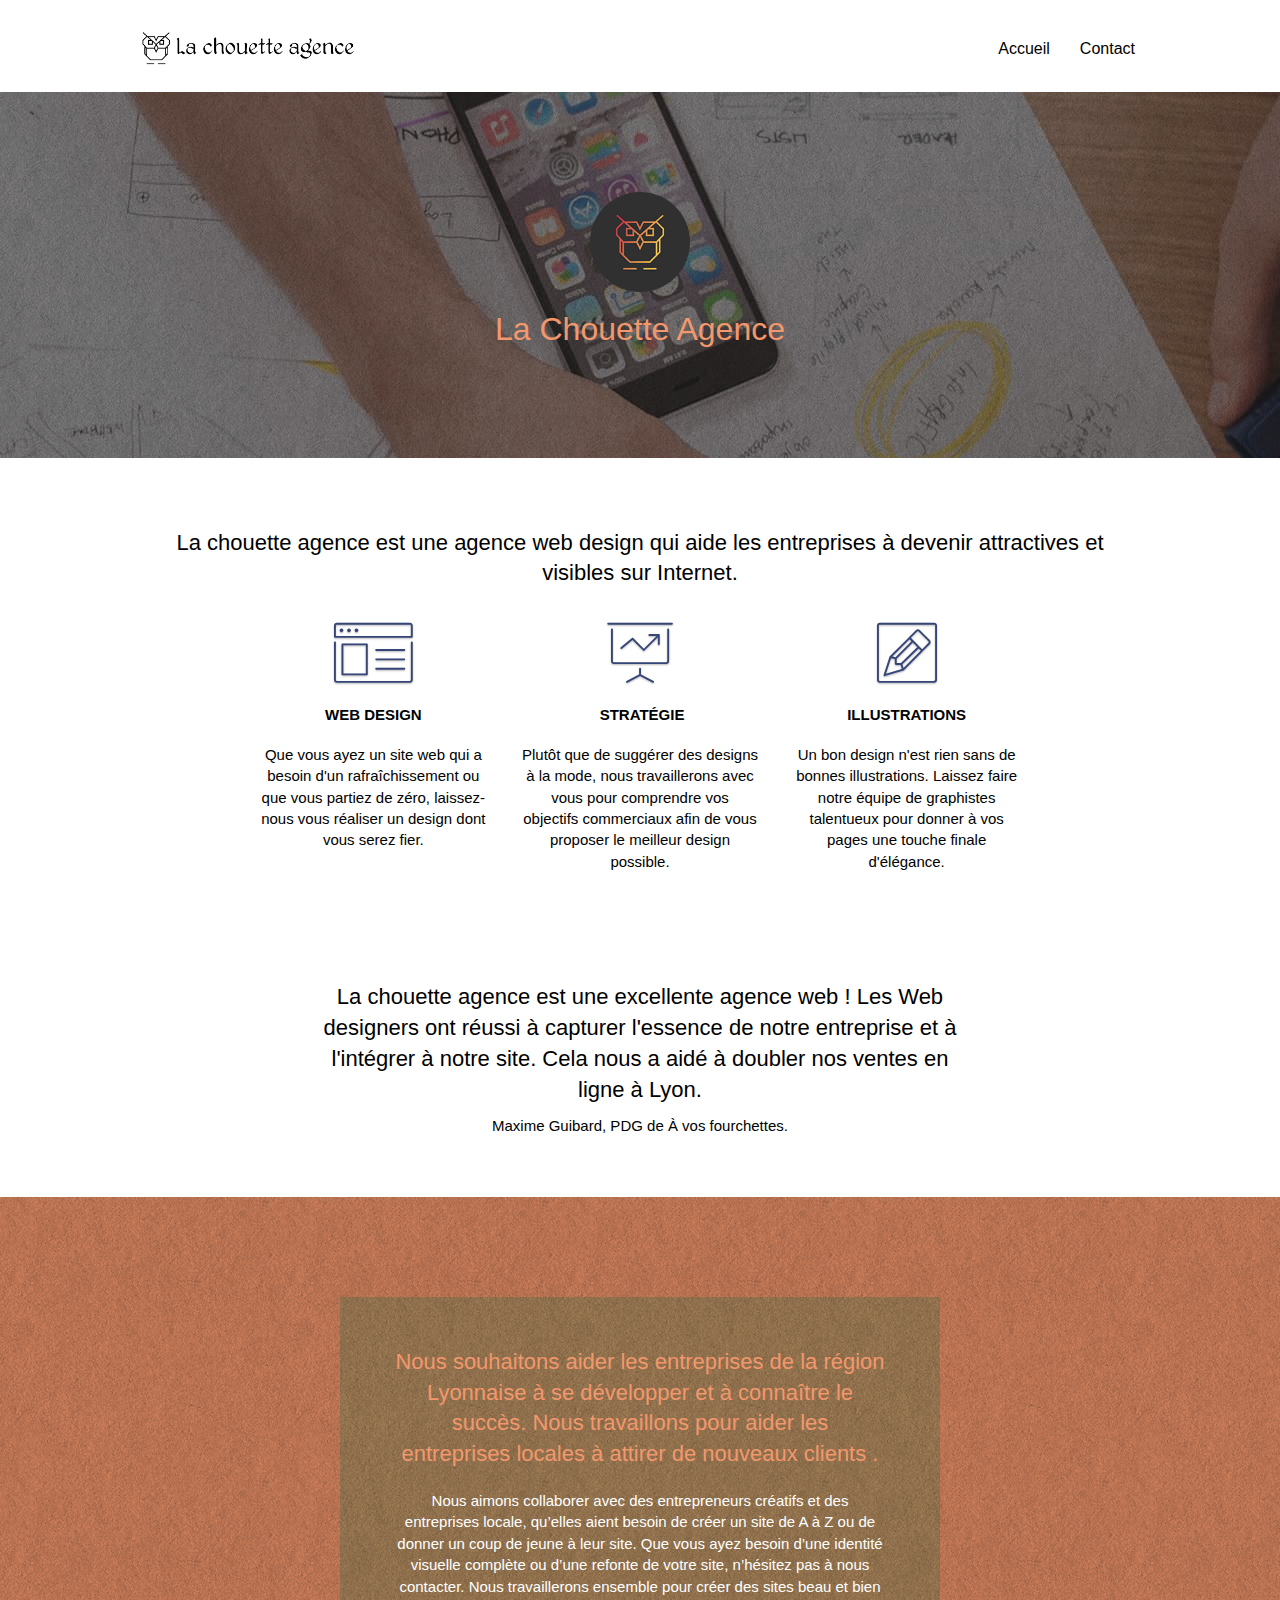
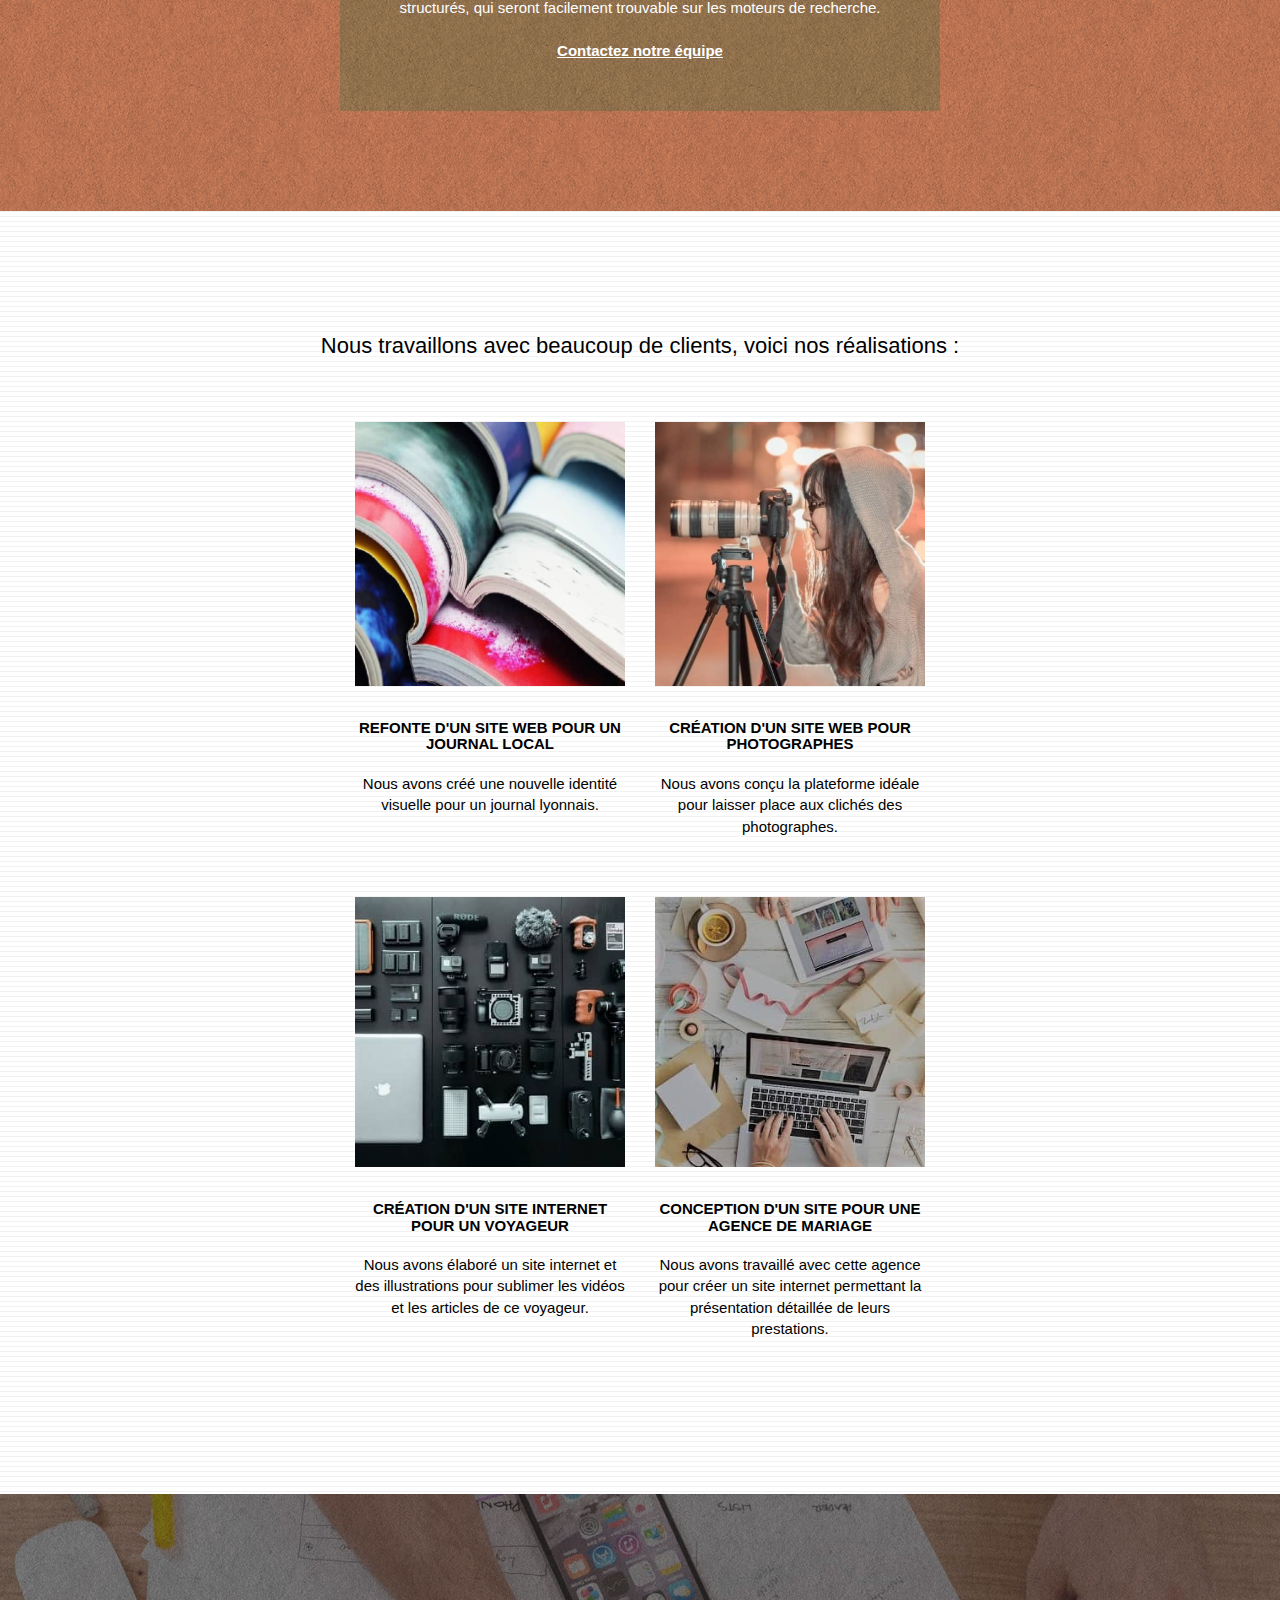
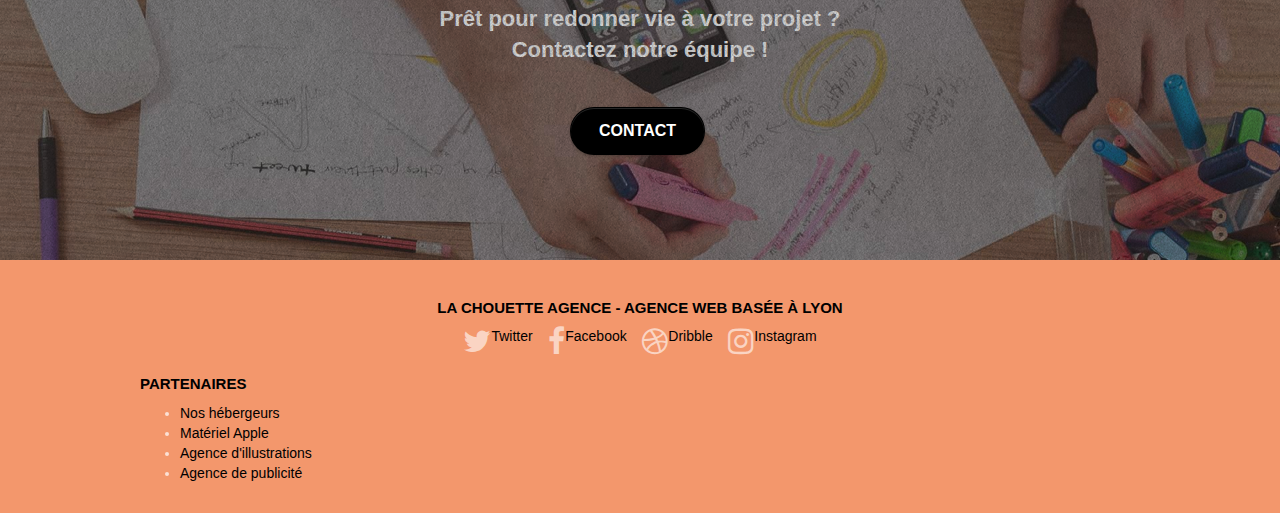
<file: index.html>
<!doctype html>
<html lang="fr">
<head>
  <meta charset="utf-8">
  <meta name="keywords" content="site web, site internet,agence web design,entreprise Lyon, stratégie design, web design, illustrations web">
  <meta name="description" content="La chouette agence est une agence de web design situé à Lyon qui aide les entreprises à devenir attractives et visibles sur Internet">
  <meta name="viewport" content="width=device-width, initial-scale=1.0, viewport-fit=cover">
  <link rel="shortcut icon" type="image/png" href="favicon.jpg">
  
	<link rel="stylesheet" type="text/css" href="./css/bootstrap.min.css">
	<link rel="stylesheet" type="text/css" href="style.min.css">
	<link rel="stylesheet" type="text/css" href="./css/font-awesome.min.css">
	<link rel="stylesheet" type="text/css" href="./css/et-line.min.css">
	
  
	<script src="./js/jquery-2.1.0.min.js" defer></script>
	<script src="./js/bootstrap.min.js" defer></script>
	<script src="./js/blocs.min.js" defer></script>
	<script src="./js/jquery.touchSwipe.min.js" defer></script>
	<script src="./js/gmaps.min.js" defer></script>

  <title>La Chouette Agence - Agence web design à Lyon</title>

  
<!-- Analytics -->
 
<!-- Analytics END -->
  
</head>
<body>
<!-- Principal conteneur -->
<div class="page-container">
  
<!-- bloc-0 -->
<header class="bloc bgc-white l-bloc " id="bloc-0">
	<div class="container bloc-sm">

		<nav class="navbar row">
			<div class="navbar-header">
				<a class="navbar-brand" href="index.html"><img src="img/la-chouette-agence.png" alt="paris web design logo agence web meilleure agence" height="40" /></a>
				<button role="button" aria-label="bouton contact" id="nav-toggle" type="button" class="ui-navbar-toggle navbar-toggle" data-toggle="collapse" data-target=".navbar-1">
					<span class="sr-only">Toggle navigation</span><span class="icon-bar"></span><span class="icon-bar"></span><span class="icon-bar"></span>
				</button>
			</div>
			<div class="collapse navbar-collapse navbar-1 special-dropdown-nav">
				<ul class="site-navigation nav navbar-nav">
					<li>
						<a href="index.html">Accueil</a>
					</li>
					<li>
						<a href="contact.html">Contact</a>
					</li>
				</ul>
			</div>
		</nav>
	</div>
</header>
<!-- bloc-0 END -->
<main>
	<!-- bloc-1-presentation -->
	<section class="bloc bgc-dark-slate-blue bg-banniere d-bloc bg-t-edge bloc-bg-texture texture-paper b-parallax" id="bloc-1-hero">
		<div class="container bloc-lg">
			<div class="row tight-width-whitespace">
				<div class="col-sm-12">
					<img src="img/logo.png" class="center-block image-resize-mode" width="100" alt="La chouette agence, agence web paris, création logo paris" />
					<h1 class="text-center hero-bloc-text tc-white ">
						La Chouette Agence
					</h1>
				</div>
			</div>
		</div>
	</section>
	<!-- bloc-1-presentation END -->

	<!-- bloc-2-services -->
	<section class="bloc bgc-white l-bloc" id="bloc-2-services">
		<div class="container bloc-md">
			<div class="row">
				<div class="col-sm-12 text-center">
					<h2>La chouette agence est une agence web design qui aide les entreprises à devenir
						attractives et visibles sur Internet.</h2>
				</div>
			</div>
			<div class="row voffset-lg med-width-whitespace">
				<article class="col-sm-4">
					<div class="text-center">
						<span class="et-icon-browser sm-shadow icon-dark-slate-blue icons icon-lg"></span>
					</div>
					<h3 class="mg-md text-center">
						Web design
					</h3>
					<p class="text-center ">
						Que vous ayez un site web qui a besoin d'un rafraîchissement ou que vous partiez de zéro, laissez-nous vous réaliser un design dont vous serez fier.
					</p>
				</article>
				<article class="col-sm-4">
					<div class="text-center">
						<span class="et-icon-presentation sm-shadow icon-dark-slate-blue icons icon-lg"></span>
					</div>
					<h3 class="mg-md text-center">
						&nbsp;Stratégie
					</h3>
					<p class="text-center ">
						Plutôt que de suggérer des designs à la mode, nous travaillerons avec vous pour comprendre vos objectifs commerciaux afin de vous proposer le meilleur design possible.<br>
					</p>
				</article>
				<article class="col-sm-4">
					<div class="text-center">
						<span class="et-icon-edit sm-shadow icon-dark-slate-blue icons icon-lg"></span>
					</div>
					<h3 class="mg-md text-center">
						Illustrations
					</h3>
					<p class="text-center ">
						Un bon design n'est rien sans de bonnes illustrations. Laissez faire notre équipe de graphistes talentueux pour donner à vos pages une touche finale d'élégance.
					</p>
				</article>
			</div>
			<article class="row voffset-lg voffset">
				<div class="col-xs-12 col-md-8 col-md-offset-2 text-center">
					<h2>La chouette agence est une excellente agence web ! Les Web designers
						ont réussi à capturer l'essence de notre entreprise et à l'intégrer à notre site.
						Cela nous a aidé à doubler nos ventes en ligne à Lyon. </h2>
					<p>Maxime Guibard, PDG de À vos fourchettes.</p>
				</div>
			</article>
		</div>
	</section>
	<!-- bloc-2-services END -->

	<!-- bloc-3-what-i-do -->
	<section class="bloc tc-white bgc-atomic-tangerine bg-presentation d-bloc bloc-bg-texture texture-paper b-parallax" id="bloc-3-what-i-do">
		<div class="container bloc-lg">
			<div class="row tight-width-whitespace black-background">
				<div class="col-sm-12">
					<h2 class="mg-md text-center tc-white">
						Nous souhaitons aider les entreprises de la région Lyonnaise à se développer et à connaître le succès. Nous travaillons pour aider les entreprises locales à attirer de nouveaux clients .<br>
					</h2>
					<p class="text-center white">
						Nous aimons collaborer avec des entrepreneurs créatifs et des entreprises locale, qu’elles aient besoin de créer un site de A à Z ou de donner un coup de jeune à leur site. Que vous ayez besoin d’une identité visuelle complète ou d’une refonte de votre site, n’hésitez pas à nous contacter. Nous travaillerons ensemble pour créer des sites beau et bien structurés, qui seront facilement trouvable sur les moteurs de recherche. 
						<br><br><a class="ltc-white bold-link" href="#bloc-8">Contactez notre équipe</a><br>
					</p>
				</div>
			</div>
		</div>
	</section>
	<!-- bloc-3-what-i-do END -->

	<!-- bloc-4-portfolio -->
	<div class="bloc bgc-white bg-lines-h2-bg bg-repeat l-bloc" id="bloc-4-portfolio">
		<div class="container bloc-lg">
			<div class="row">
				<div class="col-sm-12 text-center">
					<h2>Nous travaillons avec beaucoup de clients, voici nos réalisations :</h2>
				</div>
			</div>
			<div class="row tight-width-whitespace portfolio-row">
				<div class="col-sm-6">
					<a href="#" data-lightbox="img/1.jpg" data-gallery-id="gallery-1" data-caption="Refonte d'un site web pour un journal local" data-frame="snapshot-lb"><img src="img/1.jpg" alt="paris web design logo agence web meilleure agence et refonte site web journal" class="img-responsive portfolio-thumb" /></a>
					<h3 class="mg-md text-center">
						Refonte d'un site web pour un journal local
					</h3>
					<p class="text-center">
						Nous avons créé une nouvelle identité visuelle pour un journal lyonnais.
					</p>
				</div>
				<div class="col-sm-6">
					<a href="#" data-lightbox="img/2.jpg" data-gallery-id="gallery-1" data-caption="Création d'un site web pour photographes" data-frame="snapshot-lb"><img src="img/2.jpg" class="img-responsive portfolio-thumb" alt="paris web design logo agence web meilleure agence, Création d'un site web pour photographes" /></a>
					<h3 class="mg-md text-center">
						Création d'un site web pour photographes
					</h3>
					<p class="text-center">
						Nous avons conçu la plateforme idéale pour laisser place aux clichés des photographes.
					</p>
				</div>
			</div>
			<div class="row tight-width-whitespace portfolio-row">
				<div class="col-sm-6">
					<a href="#" data-lightbox="img/3.jpg" data-gallery-id="gallery-1" data-caption="Création d'un site internet pour un voyageur" data-frame="snapshot-lb"><img src="img/3.jpg" class="img-responsive portfolio-thumb" alt="paris web design logo agence web meilleure agence, Création d'un site web pour voyageur"/></a>
					<h3 class="mg-md text-center">
						Création d'un site internet pour un voyageur
					</h3>
					<p class="text-center">
						Nous avons élaboré un site internet et des illustrations pour sublimer les vidéos et les articles de ce voyageur.
					</p>
				</div>
				<div class="col-sm-6">
					<a href="#" data-lightbox="img/4.jpg" data-gallery-id="gallery-1" data-caption="Conception d'un site pour une agence de mariage" data-frame="snapshot-lb"><img src="img/4.jpg" class="img-responsive portfolio-thumb" alt="paris web design logo agence web meilleure agence, Création d'un site web pour agence de mariage" /></a>
					<h3 class="mg-md text-center">
						Conception d'un site pour une agence de mariage
					</h3>
					<p class="text-center">
						Nous avons travaillé avec cette agence pour créer un site internet permettant la présentation détaillée de leurs prestations.
					</p>
				</div>
			</div>
		</div>
	</div>
	<!-- bloc-4-portfolio END -->

	<!-- bloc-5-cta -->
	<div class="bloc bgc-dark-slate-blue bg-banniere d-bloc bloc-bg-texture texture-paper" id="bloc-5-cta">
		<div class="container bloc-lg">
			<div class="row">
				<h2 class="mg-md text-center tc-white footerban">
					Prêt pour redonner vie à votre projet ?<br>Contactez notre équipe !
				</h2>
				<div class="col-sm-12 text-center">
					<a href="contact.html" class="btn btn-atomic-tangerine btn-clean btn-rd btn-lg cta-hero">Contact</a>
				</div>
			</div>
		</div>
	</div>
	<!-- bloc-5-cta END -->
</main>
<!-- Footer - bloc-8 -->
<footer class="bloc bgc-atomic-tangerine d-bloc" id="bloc-8">
	<div class="container bloc-sm">
		<div class="row">
			<div class="col-sm-12">
				<h3 class="text-center black">
					La chouette agence - Agence web basée à Lyon<br>
				</h3>
				<div class="row row-no-gutters social black">
						<div class="text-center">
							<a class="social" href="index.html"><span class="fa fa-twitter icon-md"></span>Twitter</a>
						</div>
						<div class="text-center">
							<a class="social" href="index.html"><span class="fa fa-facebook icon-md"></span>Facebook</a>
						</div>
						<div class="text-center">
							<a class="social" href="index.html"><span class="fa fa-dribbble icon-md"></span>Dribble</a>
						</div>
						<div class="text-center">
							<a class="social" href="index.html"><span class="fa fa-instagram icon-md"></span>Instagram</a>
						</div>
				</div>
				<div class="row">
					<div class="col-sm-4">
						<h3>Partenaires</h3>
							<ul class="liens">
								<li><a href="#">Nos hébergeurs</a></li>
								<li><a href="#">Matériel Apple</a></li>
								<li><a href="#">Agence d'illustrations</a></li>
								<li><a href="#">Agence de publicité</a></li>
							</ul>		
					</div>
				</div>
			</div>
		</div>
	</div>
</footer>
<!-- Footer - bloc-8 END -->

</div>
<!-- Principal conteneur END -->
  

</body>
</html>
</file>
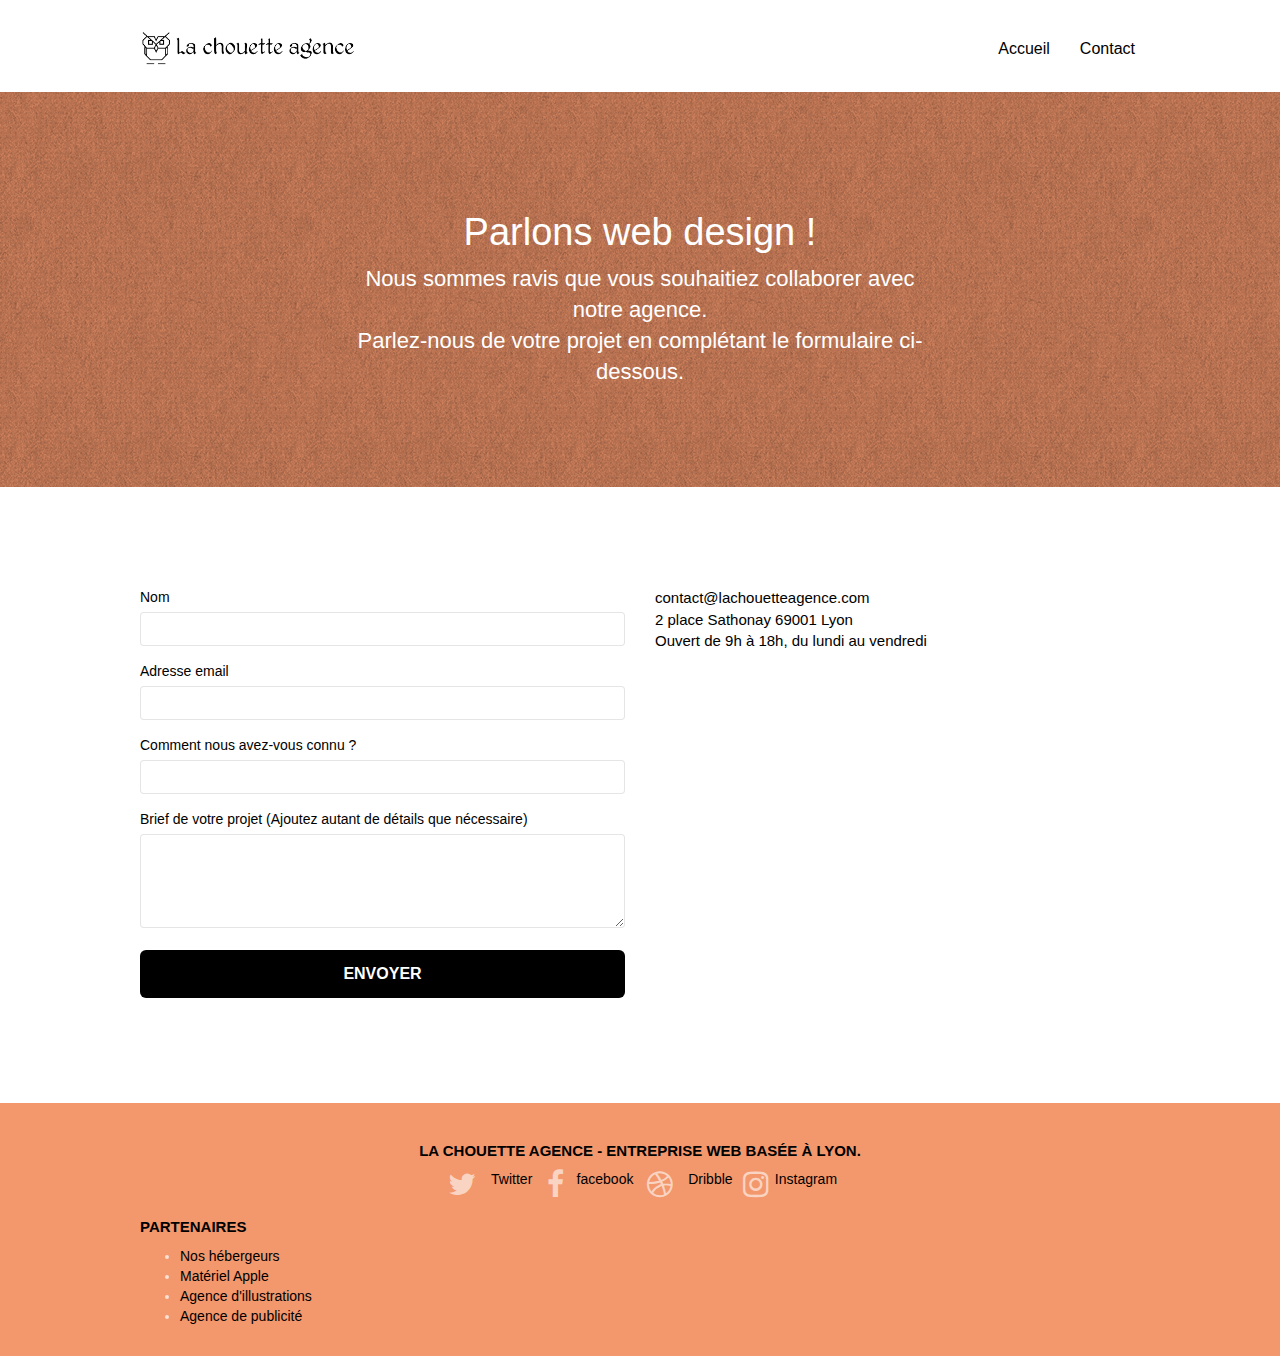
<file: contact.html>
<!doctype html>
<html lang="fr">
	<head>
		<meta charset="utf-8">
		<meta name="keywords" content="contact, contact agence, web design lyon, agence design contact, mail web design">
		<meta name="description" content="Pour plus d'informations, voici les informations de contact de la Chouette Agence">
		<meta name="viewport" content="width=device-width, initial-scale=1.0, viewport-fit=cover">
		<link rel="shortcut icon" type="image/png" href="favicon.jpg">
		
		<link rel="stylesheet" type="text/css" href="./css/bootstrap.min.css">
		<link rel="stylesheet" type="text/css" href="style.min.css">
		<link rel="stylesheet" type="text/css" href="./css/font-awesome.min.css">
		<link rel="stylesheet" type="text/css" href="./css/et-line.min.css">
		
		
		<script src="./js/jquery-2.1.0.min.js" defer></script>
		<script src="./js/bootstrap.min.js" defer></script>
		<script src="./js/blocs.min.js" defer></script>
		<script src="./js/jqBootstrapValidation.min.js" defer></script>
		<script src="./js/formHandler.min.js" defer></script>

		<title>La Chouette Agence - Contact</title>

		
	<!-- Analytics -->
	
	<!-- Analytics END -->
		
	</head>
	<body>
	<!-- Principal conteneur -->
		<div class="page-container">
			
			<!-- bloc-0 -->
			<header class="bloc bgc-white l-bloc " id="bloc-0">
				<div class="container bloc-sm">
					<nav class="navbar row">
						<div class="navbar-header">
							<a class="navbar-brand" href="index.html"><img src="img/la-chouette-agence.png" alt="atlanta web design logo" height="40" /></a>
							<button id="nav-toggle" type="button" class="ui-navbar-toggle navbar-toggle" data-toggle="collapse" data-target=".navbar-1">
								<span class="sr-only">Toggle navigation</span><span class="icon-bar"></span><span class="icon-bar"></span><span class="icon-bar"></span>
							</button>
						</div>
						<div class="collapse navbar-collapse navbar-1 special-dropdown-nav">
							<ul class="site-navigation nav navbar-nav">
								<li>
									<a href="index.html">Accueil</a>
								</li>
								<li>
									<a href="contact.html">Contact</a>
								</li>
							</ul>
						</div>
					</nav>
				</div>
			</header>
			<!-- bloc-0 END -->
			<main>
				<!-- bloc-6 -->
				<div class="bloc bg-dots-bg bg-repeat bgc-atomic-tangerine d-bloc bloc-bg-texture texture-paper" id="bloc-6">
					<div class="container bloc-lg">
						<div class="row">
							<div class="col-sm-12">
								<h1 class="text-center hero-bloc-text white">
									Parlons web design !
								</h1>
								<h2 class="text-center mg-lg white tight-width-whitespace subtitle">
									Nous sommes ravis que vous souhaitiez collaborer avec notre agence.<br>
									Parlez-nous de votre projet en complétant le formulaire ci-dessous.
								</h2>
							</div>
						</div>
					</div>
				</div>
				<!-- bloc-6 END -->

				<!-- bloc-7 -->
				<div class="bloc bgc-white l-bloc" id="bloc-7">
					<div class="container bloc-lg">
						<div class="row">
							<div class="col-sm-6">
								<form id="form_1" novalidate success-msg="Votre message à été envoyé" fail-msg="Navrés il semble que notre serveur ait cessé de fonctionné, nous sommes désolés de l'inconvenance causée.">
									<div class="form-group">
										<label for="name" aria-label="Nom">
											Nom
										</label>
										<input id="name" class="form-control" required />
									</div>
									<div class="form-group">
										<label for="email" aria-label="Adresse email">
											Adresse email
										</label>
										<input id="email" class="form-control" type="email" required />
									</div>
									<div class="form-group">
										<label for="input_504" aria-label="Comment nous avez-vous connu">
											Comment nous avez-vous connu ?
										</label>
										<input class="form-control" required id="input_504" />
									</div>
									<div class="form-group">
										<label for="message" aria-label="Brief">
											Brief de votre projet (Ajoutez autant de détails que nécessaire)<br>
										</label><textarea id="message" class="form-control" rows="4" cols="50" required></textarea>
									</div> 
									<button class="bloc-button btn btn-lg btn-block cta-hero btn-atomic-tangerine" type="submit">
										Envoyer
									</button>
								</form>
							</div>
							<div class="col-sm-6" aria-label="email de contact">
								<p>
									contact@lachouetteagence.com<br>2 place Sathonay 69001 Lyon<br>Ouvert de 9h à 18h, du lundi au vendredi<br>
								</p>
							</div>
						</div>
					</div>
				</div>
				<!-- bloc-7 END -->

				<!-- ScrollToTop Button -->
				<a role="button" class="bloc-button btn btn-d scrollToTop" onclick="scrollToTarget('1')" aria-label="Cliquez pour remonter"><span class="fa fa-chevron-up"></span></a>
				<!-- ScrollToTop Button END-->

			</main>

			<!-- Footer - bloc-8 -->
			<footer role="contentinfo" class="bloc bgc-atomic-tangerine d-bloc" id="bloc-8">
				<div class="container bloc-sm">
					<div class="row">
						<div class="col-sm-12">
							<h3 class="text-center black">
								La chouette agence - Entreprise web basée à Lyon.<br>
							</h3>
							<div class="row row-no-gutters social">
								<div class="col-sm-3">
									<div class="text-center">
										<a class="social" href="contact.html"><span aria-hidden="true"
												class="fa fa-twitter icon-md"></span>Twitter</a>
									</div>
								</div>
								<div class="col-sm-3">
									<div class="text-center">
										<a class="social" href="contact.html"><span
												aria-hidden="true" class="fa fa-facebook icon-md"></span>facebook</a>
									</div>
								</div>
								<div class="col-sm-3">
									<div class="text-center">
										<a class="social" href="contact.html"><span aria-hidden="true"
												class="fa fa-dribbble icon-md"></span>Dribble</a>
									</div>
								</div>
								<div class="col-sm-3">
									<div class="text-center">
										<a class="social" href="contact.html"><span
												aria-hidden="true" class="fa fa-instagram icon-md"></span>Instagram</a>
									</div>
								</div>
							</div>
							<div class="row">
								<div class="col-sm-4">
									<h3>Partenaires</h3>
										<ul class="liens">
											<li><a href="#">Nos hébergeurs</a></li>
											<li><a href="#">Matériel Apple</a></li>
											<li><a href="#">Agence d'illustrations</a></li>
											<li><a href="#">Agence de publicité</a></li>
										</ul>		
								</div>
							</div>
						</div>
					</div>
				</div>
			</footer>
			<!-- Footer - bloc-8 END -->
		</div>
		<!-- Principal conteneur END -->	
	</body>
</html>
</file>
<file: style.min.css>
body{margin:0;padding:0;background:#FFF;overflow-x:hidden;-webkit-font-smoothing:antialiased;-moz-osx-font-smoothing:grayscale}a,button{transition:all .3s ease-in-out;outline:none!important}a:hover{text-decoration:none;cursor:pointer}#page-loading-blocs-notifaction{position:fixed;top:0;bottom:0;width:100%;z-index:100000;background:#FFF url(img/pageload-spinner.gif) no-repeat center center}.bloc{width:100%;clear:both;background:50% 50% no-repeat;padding:0 50px;-webkit-background-size:cover;-moz-background-size:cover;-o-background-size:cover;background-size:cover;position:relative}.bloc .container{padding-left:0;padding-right:0}.bloc-lg{padding:100px 50px}.bloc-md{padding:50px}.bloc-sm{padding:20px 50px}.bg-center,.bg-l-edge,.bg-r-edge,.bg-t-edge,.bg-b-edge,.bg-tl-edge,.bg-bl-edge,.bg-tr-edge,.bg-br-edge,.bg-repeat{-webkit-background-size:auto!important;-moz-background-size:auto!important;-o-background-size:auto!important;background-size:auto!important}.bg-repeat{background:repeat}.bg-t-edge{background:top no-repeat}.bloc-bg-texture::before{content:"";background-size:2px 2px;position:absolute;top:0;bottom:0;left:0;right:0}.texture-paper::before{background:url(img/texture-paper.png);background-size:280px 280px}.b-parallax{background-attachment:fixed}.d-bloc{color:rgba(255,255,255,.7)}.d-bloc button:hover{color:rgba(255,255,255,.9)}.d-bloc .icon-round,.d-bloc .icon-square,.d-bloc .icon-rounded,.d-bloc .icon-semi-rounded-a,.d-bloc .icon-semi-rounded-b{border-color:rgba(255,255,255,.9)}.d-bloc .divider-h span{border-color:rgba(255,255,255,.2)}.d-bloc .a-btn,.d-bloc .navbar a,.d-bloc .navbar-brand,.d-bloc a .icon-sm,.d-bloc a .icon-md,.d-bloc a .icon-lg,.d-bloc a .icon-xl,.d-bloc h1 a,.d-bloc h2 a,.d-bloc h3 a,.d-bloc h4 a,.d-bloc h5 a,.d-bloc h6 a,.d-bloc p a{color:rgba(255,255,255,.6)}.d-bloc .a-btn:hover,.d-bloc .navbar a:hover,.d-bloc .navbar-brand:hover,.d-bloc a:hover .icon-sm,.d-bloc a:hover .icon-md,.d-bloc a:hover .icon-lg,.d-bloc a:hover .icon-xl,.d-bloc h1 a:hover,.d-bloc h2 a:hover,.d-bloc h3 a:hover,.d-bloc h4 a:hover,.d-bloc h5 a:hover,.d-bloc h6 a:hover,.d-bloc p a:hover{color:rgba(255,255,255,1)}.d-bloc .navbar-toggle .icon-bar{background:rgba(255,255,255,1)}.d-bloc .btn-wire,.d-bloc .btn-wire:hover{color:rgba(255,255,255,1);border-color:rgba(255,255,255,1)}.d-bloc .panel{color:rgba(0,0,0,.5)}.d-bloc .panel button:hover{color:rgba(0,0,0,.7)}.d-bloc .panel icon{border-color:rgba(0,0,0,.7)}.d-bloc .panel .divider-h span{border-color:rgba(0,0,0,.1)}.d-bloc .panel .a-btn{color:rgba(0,0,0,.6)}.d-bloc .panel .a-btn:hover{color:rgba(0,0,0,1)}.d-bloc .panel .btn-wire,.d-bloc .panel .btn-wire:hover{color:rgba(0,0,0,.7);border-color:rgba(0,0,0,.3)}.d-bloc .panel,.l-bloc{color:rgba(0,0,0,.5)}.d-bloc .panel button:hover,.l-bloc button:hover{color:rgba(0,0,0,.7)}.l-bloc .icon-round,.l-bloc .icon-square,.l-bloc .icon-rounded,.l-bloc .icon-semi-rounded-a,.l-bloc .icon-semi-rounded-b{border-color:rgba(0,0,0,.7)}.d-bloc .panel .divider-h span,.l-bloc .divider-h span{border-color:rgba(0,0,0,.1)}.d-bloc .panel .a-btn,.l-bloc .a-btn,.l-bloc .navbar a,.l-bloc .navbar-brand,.l-bloc a .icon-sm,.l-bloc a .icon-md,.l-bloc a .icon-lg,.l-bloc a .icon-xl,.l-bloc h1 a,.l-bloc h2 a,.l-bloc h3 a,.l-bloc h4 a,.l-bloc h5 a,.l-bloc h6 a,.l-bloc p a{color:rgba(0,0,0,.6)}.d-bloc .panel .a-btn:hover,.l-bloc .a-btn:hover,.l-bloc .navbar a:hover,.l-bloc .navbar-brand:hover,.l-bloc a:hover .icon-sm,.l-bloc a:hover .icon-md,.l-bloc a:hover .icon-lg,.l-bloc a:hover .icon-xl,.l-bloc h1 a:hover,.l-bloc h2 a:hover,.l-bloc h3 a:hover,.l-bloc h4 a:hover,.l-bloc h5 a:hover,.l-bloc h6 a:hover,.l-bloc p a:hover{color:rgba(0,0,0,1)}.l-bloc .navbar-toggle .icon-bar{color:rgba(0,0,0,.6)}.d-bloc .panel .btn-wire,.d-bloc .panel .btn-wire:hover,.l-bloc .btn-wire,.l-bloc .btn-wire:hover{color:rgba(0,0,0,.7);border-color:rgba(0,0,0,.3)}.voffset{margin-top:30px}.voffset-lg{margin-top:80px}.row-no-gutters{margin-right:0;margin-left:0}.row.row-no-gutters>[class^="col-"],.row.row-no-gutters>[class*=" col-"]{padding-right:0;padding-left:0}#bloc-1-hero h1{font-size:32px}.navbar{margin-bottom:0;z-index:1}.navbar-brand{height:auto;padding:3px 15px;font-size:25px;font-weight:400;font-weight:600;line-height:44px}.navbar-brand img{max-height:200px;margin:0 5px 0 0;display:inline}.navbar-brand img[src$=svg]{min-width:100px}.nav-center .navbar-brand img{margin:0}.navbar .nav{padding-top:2px;margin-right:-16px;float:right;z-index:1}.nav>li{float:left;margin-top:4px;font-size:16px}.navbar-nav .open .dropdown-menu>li>a{text-align:inherit}.nav>li a:hover,.nav>li a:focus{background:transparent}.navbar-toggle{margin:10px 10px 0 0;border:0}.navbar-toggle:hover{background:transparent!important}.navbar-toggle .icon-bar{background-color:rgba(0,0,0,.5);width:26px}.nav-invert .navbar .nav{float:left}.nav-invert .navbar-header,.nav-invert .navbar-brand{float:right;position:relative;z-index:2}@media (min-width:768px){.site-navigation{position:absolute;top:50%;right:20px;transform:translate(0,-50%);-webkit-transform:translateY(-50%)}.nav>li .dropdown-menu a,.nav>li .dropdown-menu a:hover{color:#484848}.nav-invert .site-navigation{left:0;right:0}.nav-center{text-align:center}.nav-center .navbar-header{width:100%}.nav-center .navbar-header,.nav-center .navbar-brand,.nav-center .nav>li{float:none;display:inline-block}.nav-center .site-navigation{position:relative;width:100%;right:0;margin-right:0;margin-top:20px}.nav-center.mini-nav .navbar-toggle{float:none;margin:10px auto 0}}.nav>li>.dropdown a{background:none!important;display:block;padding:14px 15px}nav .caret{margin:0 5px}.dropdown-menu .dropdown-menu{top:-8px;left:100%}.dropdown-menu .dropmenu-flow-right{top:100%;left:0;margin-left:-1px;border-top-left-radius:0;border-top-right-radius:0}.dropdown-menu .dropdown span{border:4px solid #000;border-top-color:transparent;border-right-color:transparent;border-bottom-color:transparent;margin:6px -5px 0 0!important;float:right}.mg-md{margin-top:10px;margin-bottom:20px}.mg-lg{margin-top:10px;margin-bottom:40px}.btn{margin:0 5px 5px 0}.btn.pull-right{margin:0 0 5px 5px}.btn-d,.btn-d:hover,.btn-d:focus{color:#FFF;background:rgba(0,0,0,.3)}button{outline:none!important}.btn-rd{border-radius:40px}.btn-clean{border:1px solid rgba(0,0,0,.08);border-bottom-color:rgba(0,0,0,.1);text-shadow:0 1px 0 rgba(0,0,1,.1);box-shadow:0 1px 3px rgba(0,0,1,.25),inset 0 1px 0 0 rgba(255,255,255,.15)}.icon-md{font-size:30px!important}.icon-lg{font-size:60px!important}.sm-shadow{text-shadow:0 1px 2px rgba(0,0,0,.3)}.panel-sq,.panel-sq .panel-heading,.panel-sq .panel-footer{border-radius:0}.panel-rd{border-radius:30px}.panel-rd .panel-heading{border-radius:29px 29px 0 0}.panel-rd .panel-footer{border-radius:0 0 29px 29px}.form-control{border-color:rgba(0,0,0,.1);box-shadow:none}.scrollToTop{width:40px;height:40px;position:fixed;bottom:20px;right:20px;opacity:0;z-index:500;transition:all .3s ease-in-out}.scrollToTop span{margin-top:6px}.showScrollTop{font-size:14px;opacity:1}a[data-lightbox]{position:relative;display:block;text-align:center}a[data-lightbox]:hover::before{content:"+";font-family:"HelveticaNeue-Light","Helvetica Neue Light","Helvetica Neue",Helvetica,Arial;font-size:32px;width:50px;height:50px;margin-left:-25px;border-radius:50%;background:rgba(0,0,0,.6);color:#FFF;font-weight:100;z-index:1;position:absolute;top:50%;transform:translateY(-50%);-webkit-transform:translateY(-50%)}a[data-lightbox]:hover img{opacity:.6;-webkit-animation-fill-mode:none;animation-fill-mode:none}#lightbox-modal{display:flex;align-items:center}#lightbox-modal .modal-dialog{width:90%;max-width:900px;margin:0 auto 0}#lightbox-modal .modal-dialog img{max-height:90vh;margin:0 auto}.lightbox-caption{padding:20px;color:#FFF;background:rgba(0,0,0,.5);position:absolute;left:15px;right:15px;bottom:5px}.close-lightbox{color:#FFF;font-size:30px;position:absolute;top:20px;right:20px;z-index:20;background:rgba(0,0,0,.5);border:none;line-height:30px;padding:0 9px 5px;opacity:.3}.close-lightbox:hover,.next-lightbox:hover,.prev-lightbox:hover{opacity:1;color:#FFF}.next-lightbox,.prev-lightbox{font-size:20px;color:rgba(255,255,255,.9);background:rgba(0,0,0,.5);transition:all .2s ease-in-out;position:absolute;top:45%;z-index:1;opacity:.4}.next-lightbox{padding:6px 8px 1px 13px;right:25px}.prev-lightbox{padding:6px 13px 1px 10px;left:25px}.snapshot-lb .modal-body{padding-bottom:45px}.snapshot-lb .lightbox-caption{padding:0;color:rgba(0,0,0,.5);background:none}h1,h2,h3,h4,h5,h6,p,label,.btn,a{font-family:"helvetica";font-weight:400;color:#000000!important}.container{max-width:1000px}.hero-bloc-text{font-size:38px}.hero-bloc-text-sub{font-size:36px}.statement-bloc-text{line-height:26px;font-style:italic;font-size:20px;text-align:center;font-weight:lighter;max-width:520px;margin:auto auto auto auto}p{font-size:15px;color:black!important}.tight-width-whitespace{max-width:600px;margin:auto auto auto auto}.h1{font-size:20px;font-family:"Open Sans"}.cta-hero{margin-top:22px;color:#000000!important;text-transform:uppercase;padding:12px 28px 12px 28px;font-size:16px;font-weight:700}.social{display:flex;justify-content:space-around;max-width:400px;margin:auto}h2{font-size:22px;line-height:1.4em}h3{font-size:15px;text-transform:uppercase;font-weight:700;color:#000000!important}.med-width-whitespace{max-width:800px;margin:auto auto auto auto;box-shadow:0 0 0 #000}h1{color:#000000!important}h4{color:#000000!important}.icons{margin-bottom:14px;margin-top:24px}.black{color:#000000!important}.portfolio-thumb{margin-bottom:24px}.portfolio-row{margin-bottom:44px;margin-top:50px}.avatar{box-shadow:0 4px 9px rgba(0,0,0,.3)}.black-background{background-color:rgba(165,147,99,.7);padding:40px 40px 40px 40px}.bold-link{font-weight:900;text-decoration:underline!important}.bgc-white{background-color:#FFF}.bgc-dark-slate-blue{background-color:#364577}.bgc-atomic-tangerine{background-color:#F3976C}.tc-white{color:#F3976C!important}.white{color:white!important}.footerban{color:white!important;font-weight:600}.btn-atomic-tangerine{background:#000;color:#FFFFFF!important}.btn-atomic-tangerine:hover{background:#c27956!important;color:#FFFFFF!important}.ltc-white{color:#FFFFFF!important}.ltc-white:hover{color:#cccccc!important}.ltc-atomic-tangerine{color:#F3976C!important}.ltc-atomic-tangerine:hover{color:#c27956!important}.icon-dark-slate-blue{color:#364577!important;border-color:#364577!important}.bg-dots-bg{background-image:url(img/dots-bg.png)}.bg-lines-h2-bg{background-image:url(img/lines-h2-bg.png)}.bg-banniere{background-image:url(img/la-chouette-agence-banniere.jpg)}.bg-presentation{background-image:url(img/image-de-presentation.jpg)}@media (max-width:1024px){.bloc{padding-left:20px;padding-right:20px}.bloc.full-width-bloc,.bloc-tile-2.full-width-bloc .container,.bloc-tile-3.full-width-bloc .container,.bloc-tile-4.full-width-bloc .container{padding-left:0;padding-right:0}}@media (max-width:992px) and (min-width:768px){.navbar .nav{max-width:80%}.nav-center.navbar .nav{max-width:100%}}@media only screen and (min-width:768px) and (max-width:1024px) and (orientation:landscape){.b-parallax{background-attachment:scroll}}@media only screen and (min-width:1024px) and (max-width:1366px) and (-webkit-min-pixel-ratio:1.5){.b-parallax{background-attachment:scroll}}@media (max-width:991px){.container{width:100%}.b-parallax{background-attachment:scroll}.page-container,#hero-bloc{overflow-x:hidden;position:relative}.bloc{padding-left:1rem;padding-right:1rem}.bloc-group,.bloc-group .bloc{display:block;width:100%}.bloc-fill-screen .fill-bloc-top-edge,.bloc-fill-screen .fill-bloc-bottom-edge{padding:0 20px;padding-left:1rem;padding-right:1rem}}@media (max-width:767px){.page-container{overflow-x:hidden;position:relative}h1,h2,h3,h4,h5,h6,p,#disqus_thread{padding-left:10px!important;padding-right:10px!important}.b-parallax{background-attachment:scroll}.navbar .nav{padding-top:0;border-top:1px solid rgba(0,0,0,.2);float:none!important}.navbar.row{margin-left:0;margin-right:0}.site-navigation{position:inherit;transform:none;-webkit-transform:none;-ms-transform:none}.nav>li{margin-top:0;border-bottom:1px solid rgba(0,0,0,.1);background:rgba(0,0,0,.05);text-align:left;padding-left:15px;width:100%}.text-center{text-align:center}.subtitle{font-size:16px}.nav>li:hover{background:rgba(0,0,0,.08)}.dropdown .dropdown a .caret{float:none;margin:5px 0 0 10px!important;border:4px solid #000;border-bottom-color:transparent;border-right-color:transparent;border-left-color:transparent}#hero-bloc .navbar .nav{background:rgba(0,0,0,.8)}#hero-bloc .navbar .nav a{color:rgba(255,255,255,.6)}.hero{padding:50px 0}.hero-nav{left:-1px;right:-1px}.navbar-collapse{padding:0;overflow-x:hidden;-webkit-box-shadow:none;box-shadow:none}.navbar-brand img{max-height:40px;width:auto}.nav-invert .navbar-header{float:none;width:100%}.nav-invert .navbar-toggle{float:left;margin-left:10px}.bloc{padding-left:0;padding-right:0}.bloc-xxl,.bloc-xl,.bloc-lg{padding:40px 0}.bloc-sm,.bloc-md{padding-left:0;padding-right:0}.bloc-tile-2 .container,.bloc-tile-3 .container,.bloc-tile-4 .container,.bloc-fill-screen .fill-bloc-top-edge,.bloc-fill-screen .fill-bloc-bottom-edge{padding-left:0;padding-right:0}.a-block{padding:0 10px}.btn-dwn{display:none}.voffset{margin-top:5px}.voffset-md{margin-top:20px}.voffset-lg{margin-top:30px}form{padding:5px}.close-lightbox{display:inline-block}.blocsapp-device-iphone5{background-size:216px 425px;padding-top:60px;width:216px;height:425px}.blocsapp-device-iphone5 img{width:180px;height:320px}}@media (max-width:400px){.bloc{padding-left:1rem;padding-right:1rem}}@media (max-width:767px){.bloc-mob-center-text{text-align:center}}
</file>
